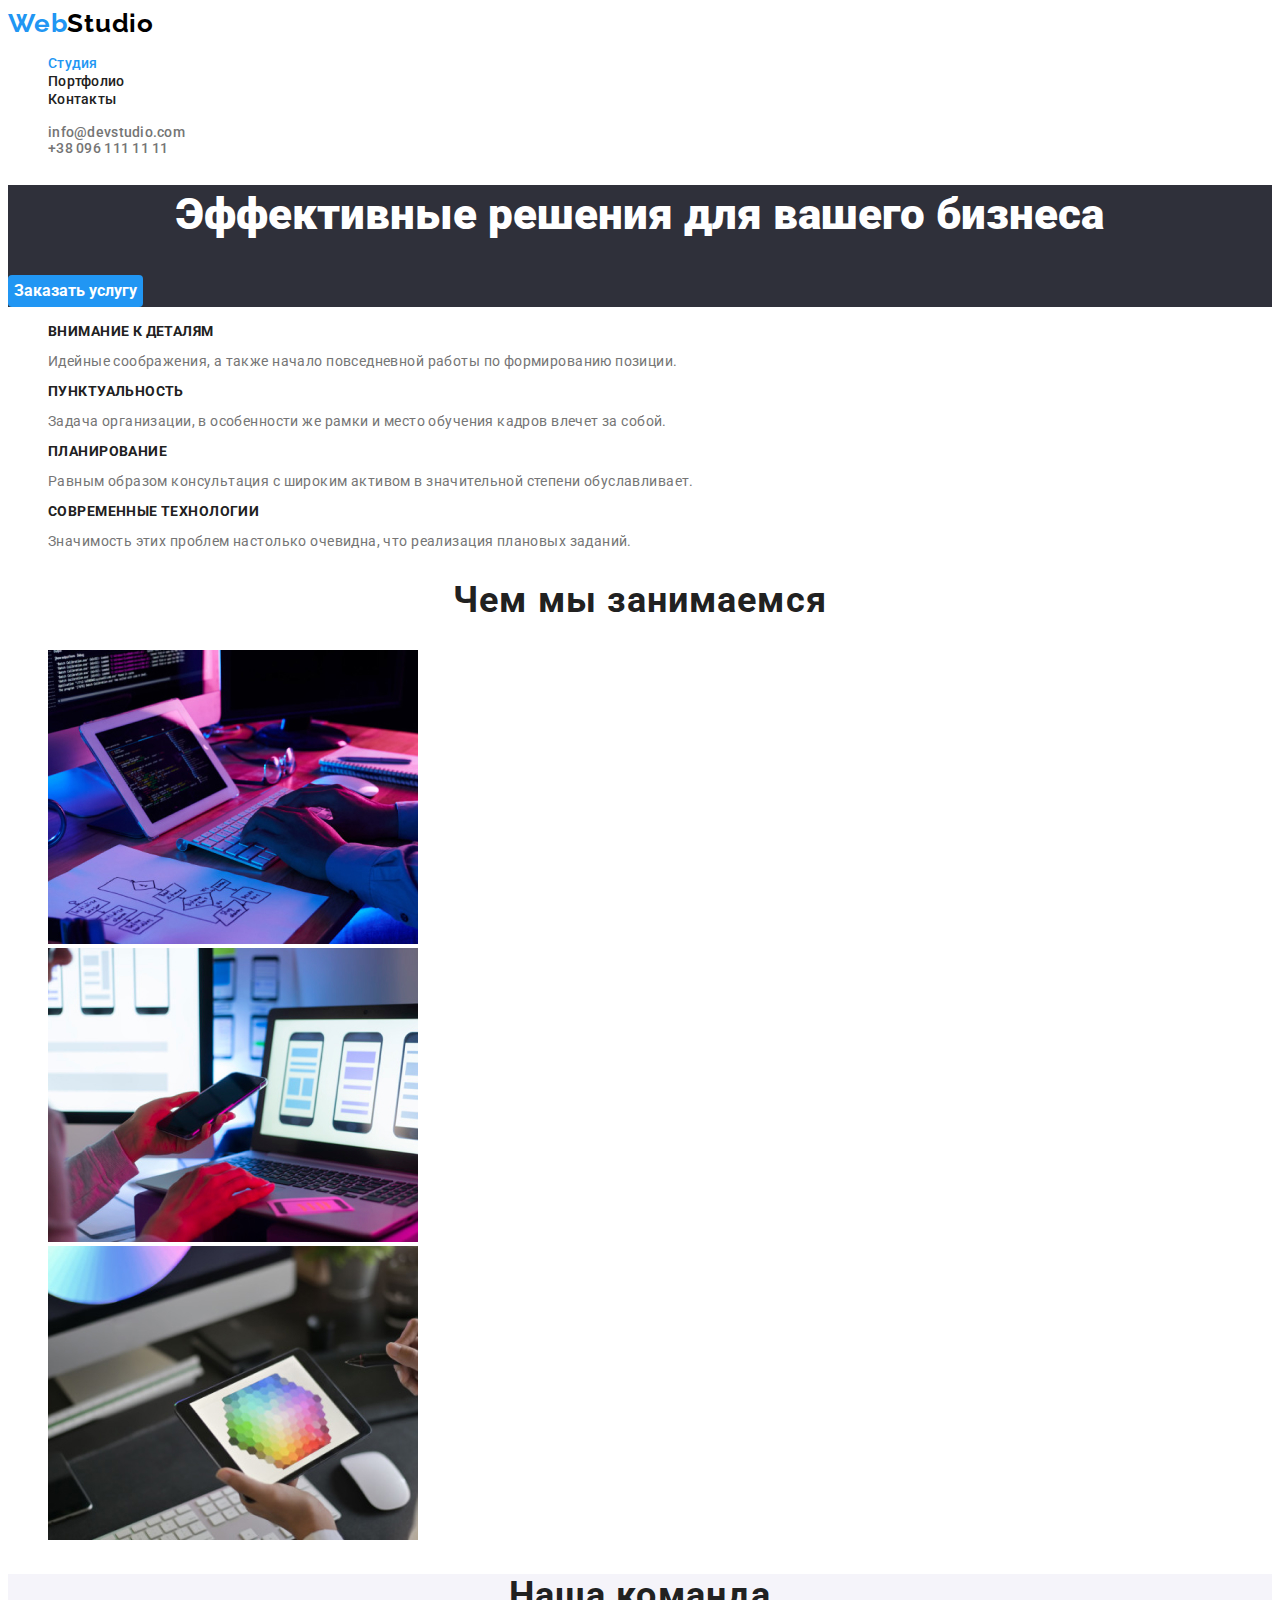
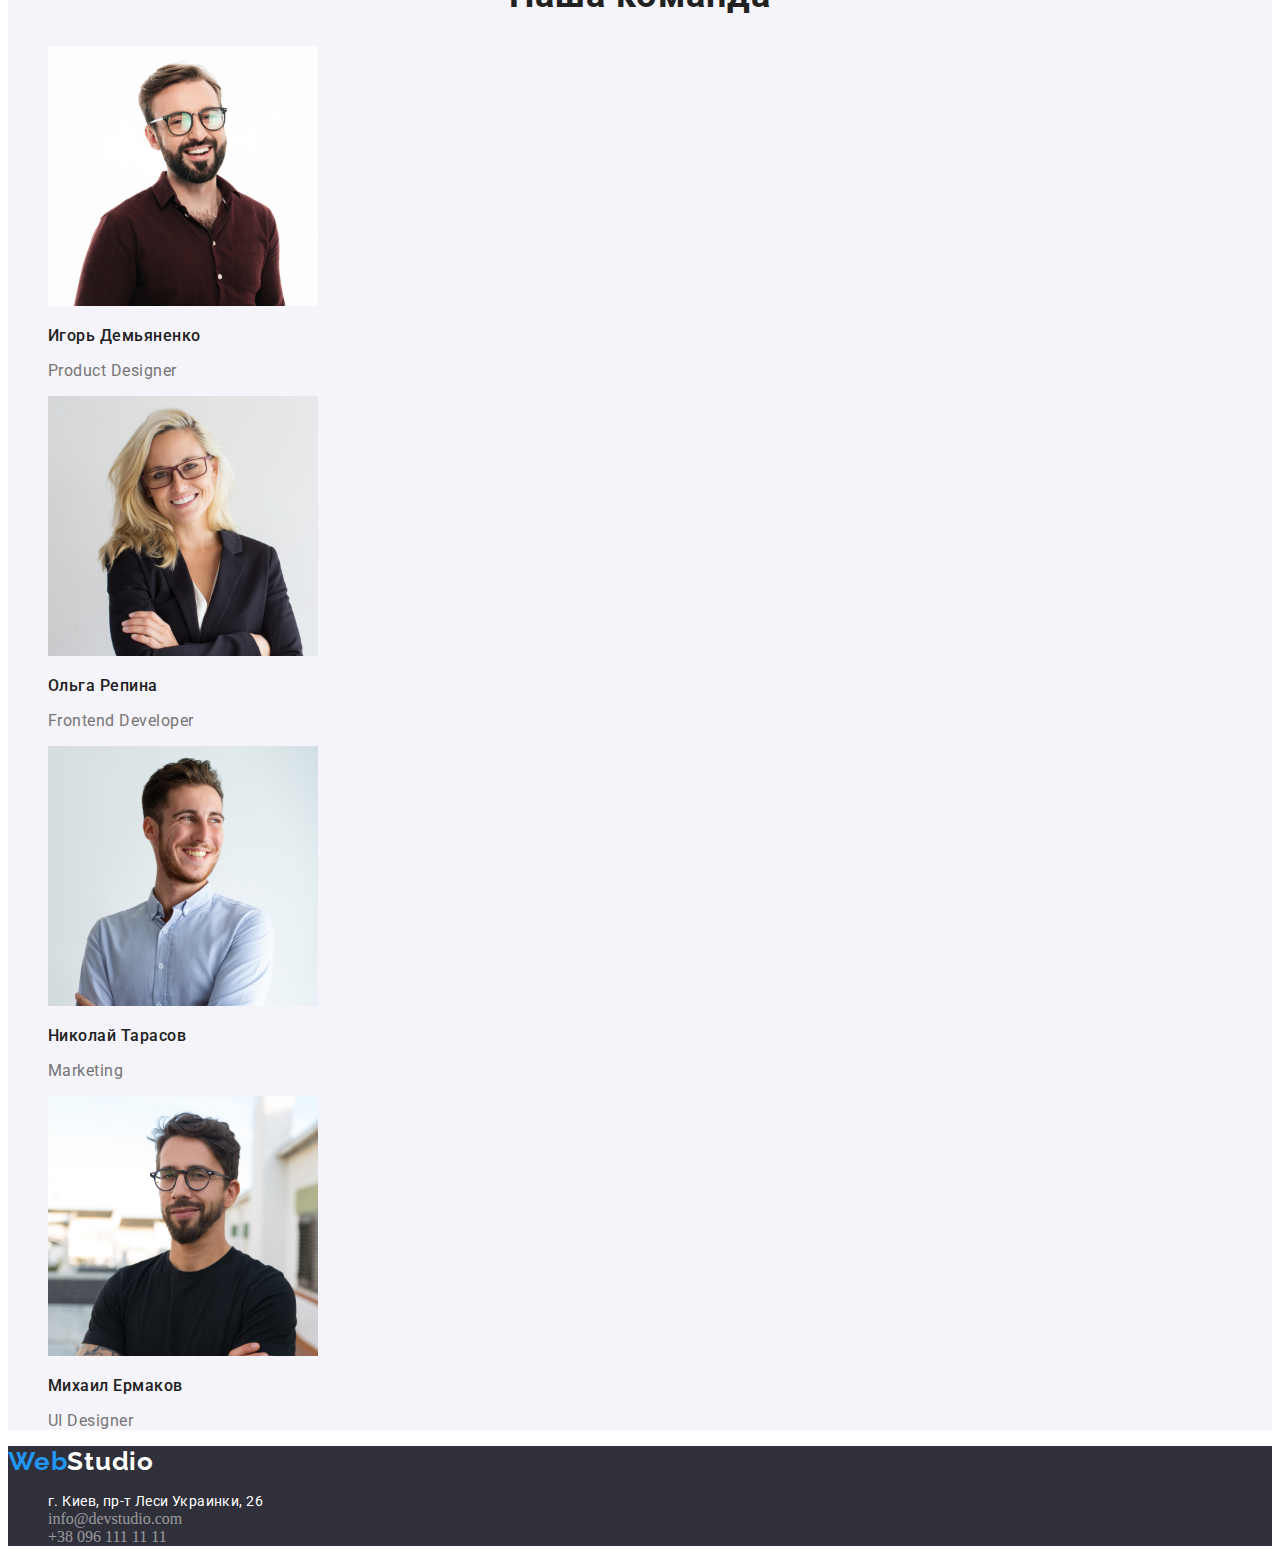
<file: index.html>
<!DOCTYPE html>
<html lang="ru">
<head>
    <meta charset="UTF-8">
    <meta name="viewport" content="width=device-width, initial-scale=1.0">
    <title>Студия</title>
    <link rel="preconnect" href="https://fonts.gstatic.com">
    <link rel="preconnect" href="https://fonts.gstatic.com">
    <link href="https://fonts.googleapis.com/css2?family=Raleway:wght@700&family=Roboto:wght@400;500;700;900&display=swap" rel="stylesheet">
    <link rel="stylesheet" href="https://cdnjs.cloudflare.com/ajax/libs/modern-normalize/1.0.0/modern-normalize.min.css"
     integrity="sha512-ISS7cAi1PEhQ8jnbJpJZMd29NlhNj4AWYyLOSp2CE/CsHxTCu+r+t0D2yoJudVrd0/8fTVPUVDzY5Tvli75u/g==" crossorigin="anonymous" />
    <link rel="stylesheet" href="./css/styles.css">
</head>
<body>
        <!--COMPONENTS-->
    <header class="header">
        <nav class="header-nav">
            <a class="logo link" >
            <span class="logo-color">Web</span>Studio
        </a>
        <ul class="nav-list list" >
            <li class="nav-item"><a class="active nav-link link">Студия</a></li>
            <li class="nav-item"><a href="./portfolio.html" class="nav-link link">Портфолио</a></li>
            <li class="nav-item"><a class="nav-link link" >Контакты</a></li>
        </ul>
        </nav>
        <ul class="info-link list">
            <li>
              <a class="info link"  href="mailto:info@devstudio.com">info@devstudio.com</a>
            </li>
            <li>
              <a class="info link" href="tel:+380961111111">+38 096 111 11 11</a>
            </li>
          </ul>
    </header>

    <main>
        <!--HERO-->
        <section class="hero">
            <div class="hero-right-site">
                <h1 class="hero-title">
                    Эффективные решения для вашего бизнеса
                </h1>
                <button class="modal-btn" type="button">
                    Заказать услугу
                </button>
            </div>
        </section>

         <!--ABOUT-->
        <section class="about">
            <ul class=" list">
                   <li class="work">
                       <h3 class="work-title">  Внимание к деталям</h3>
                        <p class="work-text">
                        Идейные соображения, а также начало повседневной работы по формированию позиции.
                        </p>
                    </li>
                <li class="work">
                    <h3 class="work-title">Пунктуальность</h3>
                    <p class="work-text">
                    Задача организации, в особенности же рамки и место обучения кадров влечет за собой.
                    </p>
                </li>
                <li class="work">
                    <h3 class="work-title">Планирование</h3>
                    <p class="work-text">
                    Равным образом консультация с широким активом в значительной степени обуславливает.
                    </p>
                </li>
                <li class="work">
                    <h3 class="work-title">Современные технологии </h3>
                    <p class="work-text">
                    Значимость этих проблем настолько очевидна, что реализация плановых заданий.
                    </p>
                </li>
            </ul>
        </section>

        <!--SERVICES-->
            <section class="services">
                <h2 class="caption">
                    Чем мы занимаемся
                </h2>
                <ul class="list">
                    <li class="caption-pic">
                        <img src="./images/box1.jpg" alt="Верстает" width="370" height="294">
                    </li>
                    <li class="caption-pic">
                        <img src="./images/box2.jpg" alt="Сидит" width="370" height="294">
                    </li>
                    <li class="caption-pic">
                        <img src="./images/box3.jpg" alt="Работает" width="370" height="294">
                    </li>
                </ul>
        </section>
        
        <!--MASTERS-->
       <section class="masters">
        <h2 class="caption">Наша команда</h2>
        <ul class="list">
          <li>
            <img src="./images/img.jpg" width="270" height="260" alt="Игорь Демьяненко - Дизайнер продуктов" />
            <h3 class="work-name">Игорь Демьяненко</h3>
            <p lang="en" class="position">Product Designer</p>
          </li>
          <li>
            <img src="./images/img1.jpg" width="270" height="260" alt="Ольга Репина-фронтенд-разработчик" />
            <h3 class="work-name">Ольга Репина</h3>
            <p lang="en" class="position">Frontend Developer</p>
          </li>
          <li>
            <img src="./images/img2.jpg" width="270" height="260"
              alt="Николай Тарасов-Маркетинг-UI дизайнер" />
  
            <h3 class="work-name">Николай Тарасов</h3>
            <p lang="en" class="position">Marketing</p>
          </li>
          <li>
            <img src="./images/img3.jpg" width="270" height="260" alt="Михаил Ермаков-UI Designer" />
            <h3 class="work-name">Михаил Ермаков</h3>
            <p lang="en" class="position">UI Designer</p>
          </li>
        </ul>
      </section>
    </main>

    <!--CONTACTS-->
    <footer class="contacts">
        <a class="link logo logo-contacts" href=""><span class="logo-color">Web</span>Studio </a>
    <address class="address">
        <ul class="list">
          <li>
            <a class="link maps" href="https://goo.gl/maps/Kj9o169cFubhBfax5" target="_blank" rel="noopener noreferrer">
              г. Киев, пр-т Леси Украинки, 26
            </a>
          </li>
          <li>
            <a class="link contacts-info" href="mailto:info@devstudio.com">info@devstudio.com</a>
          </li>
          <li>
            <a class="link contacts-info" href="tel:+380961111111">+38 096 111 11 11</a>
          </li>
        </ul>
      </address>
    </footer>
</body>
</html>
</file>
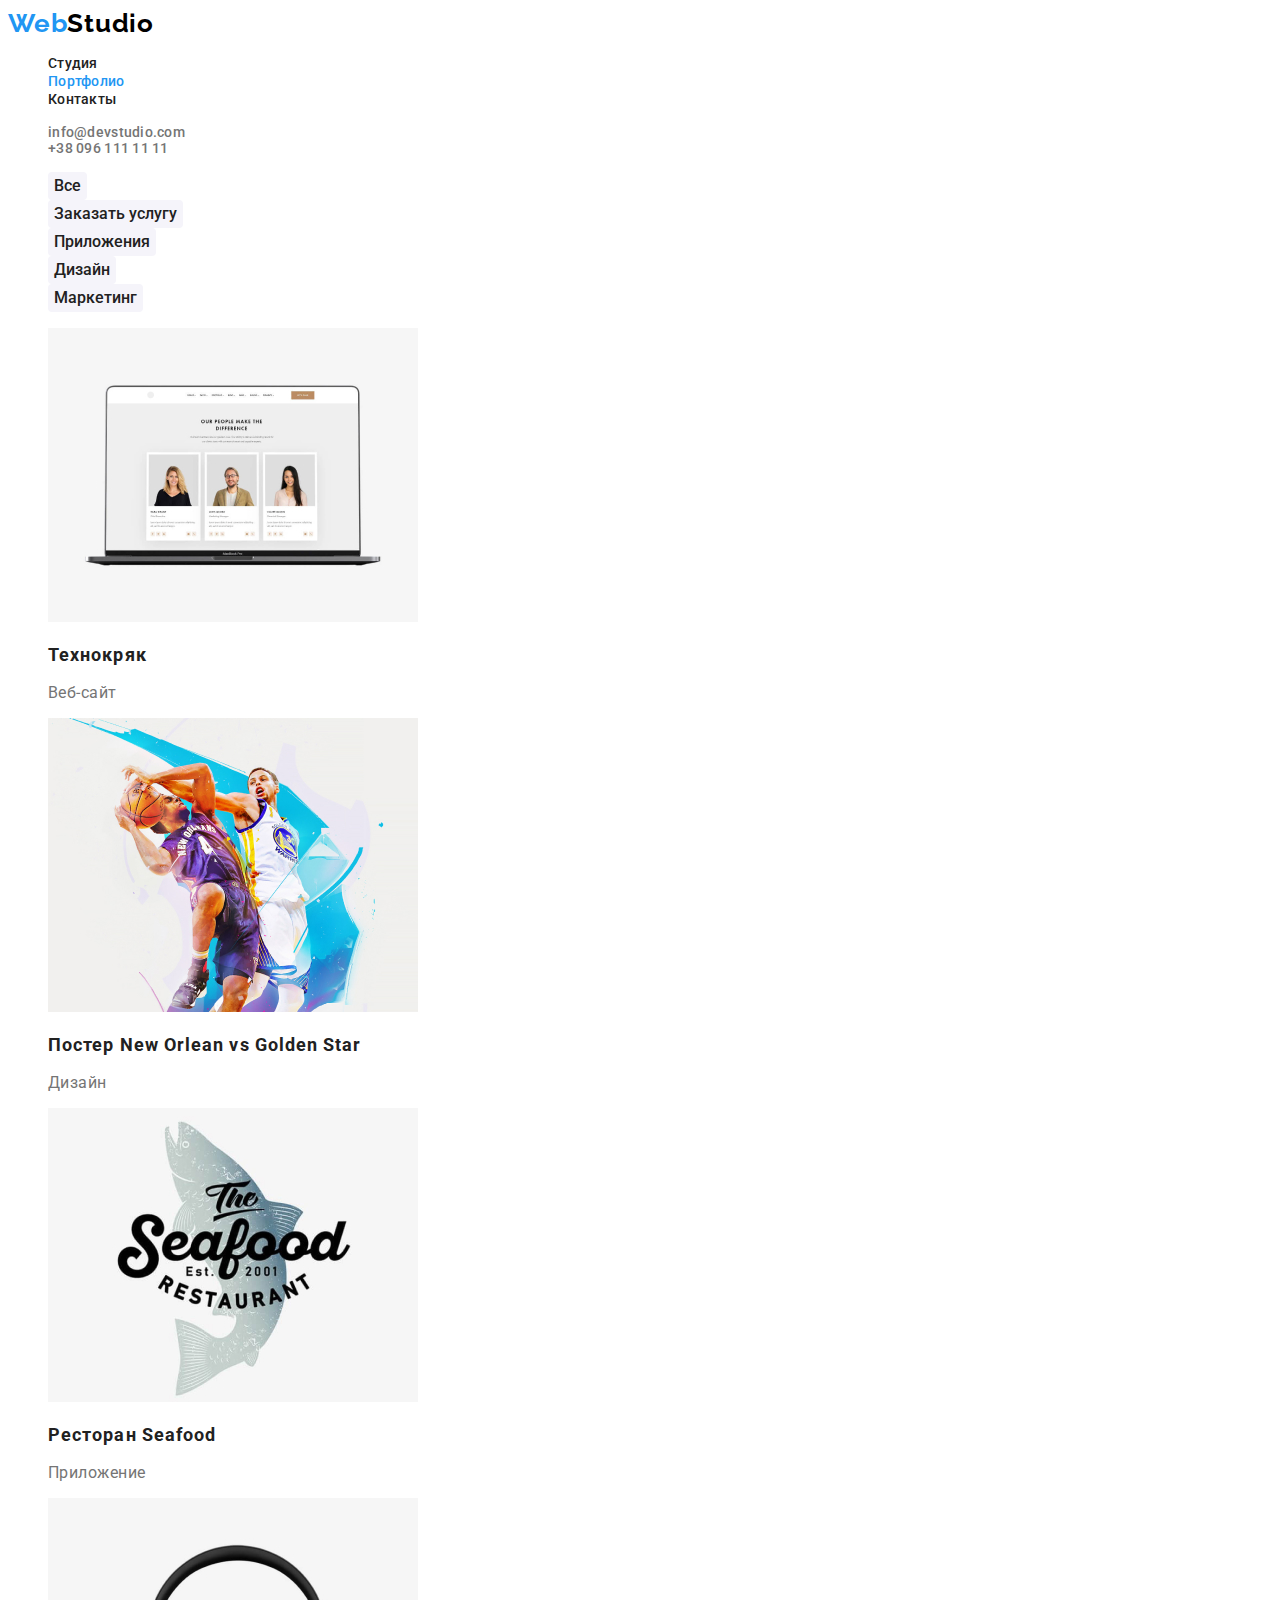
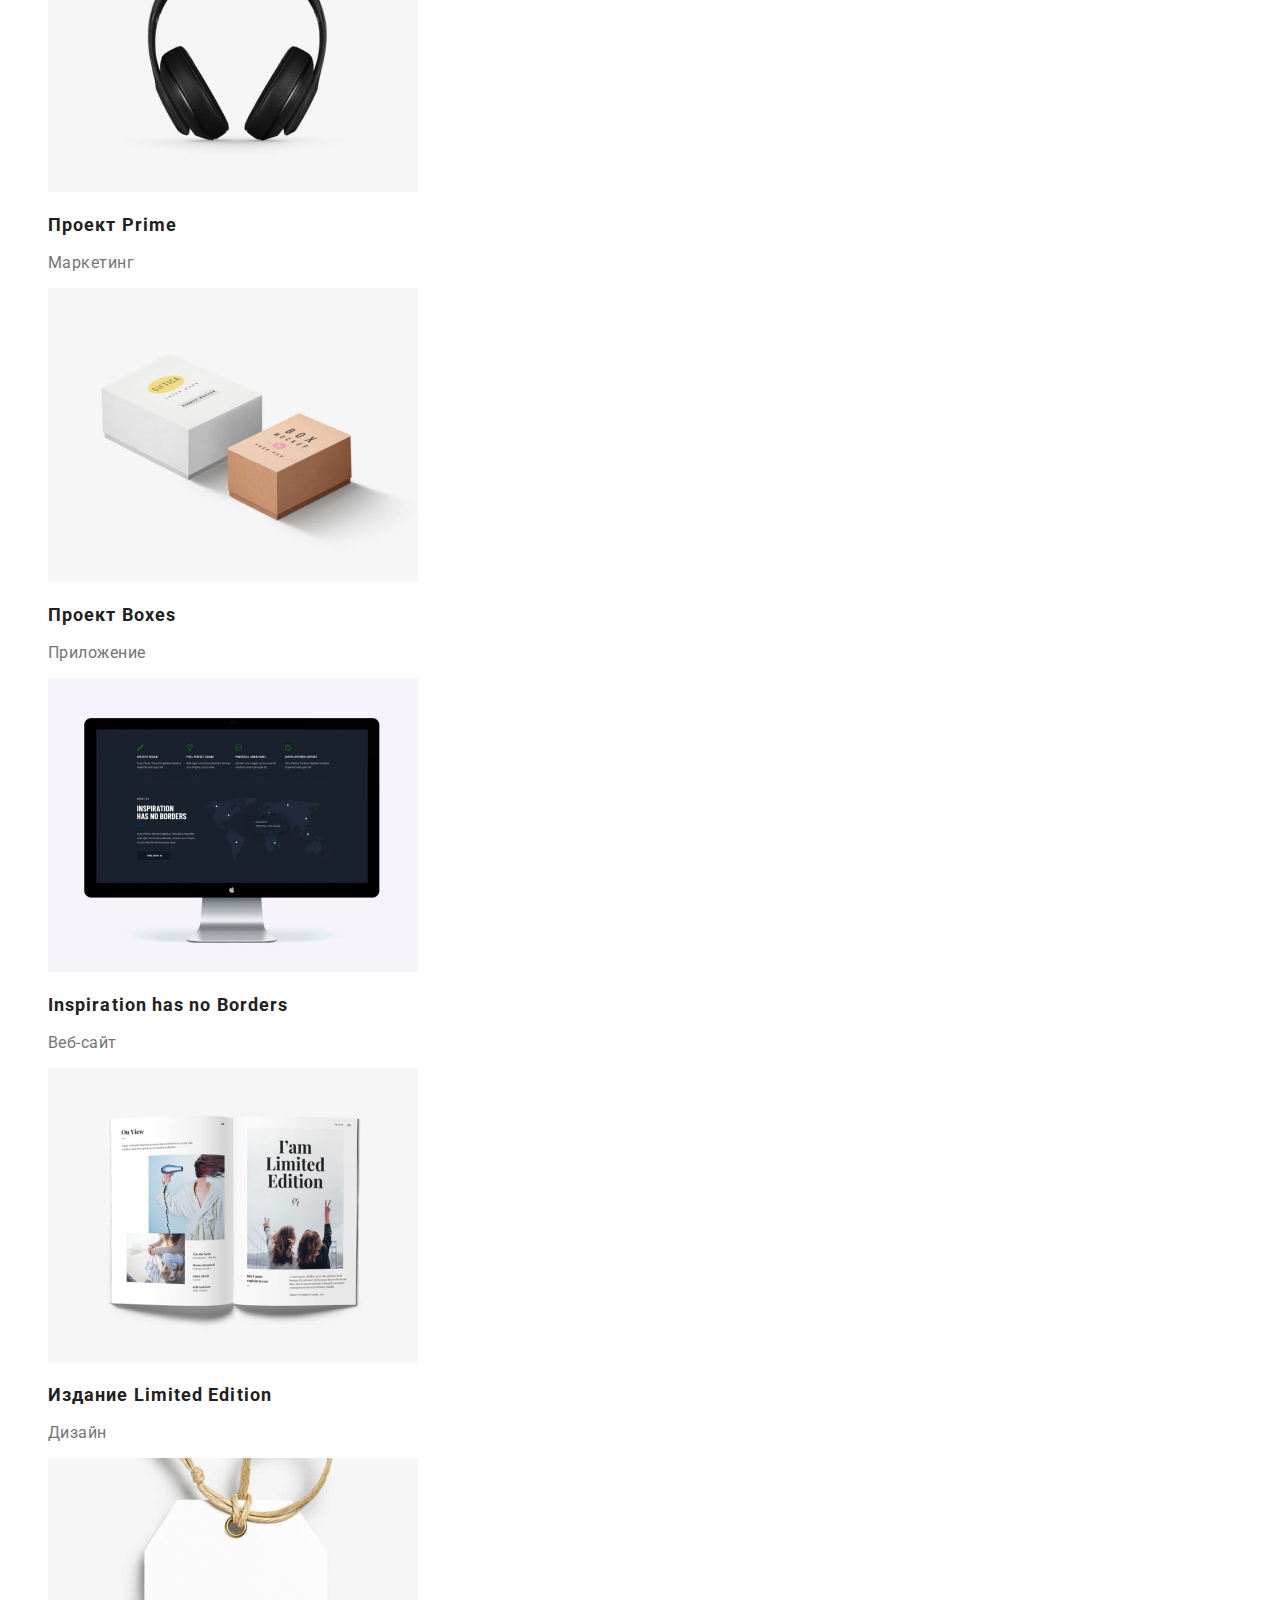
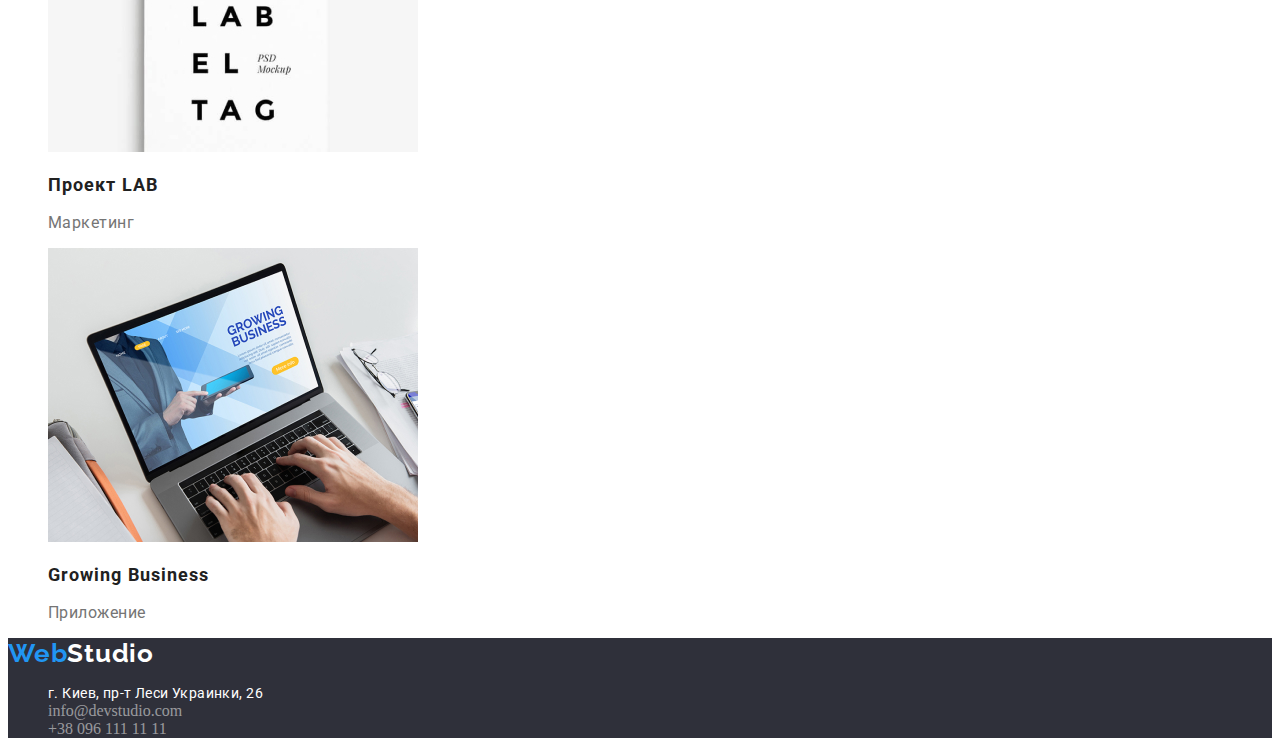
<file: portfolio.html>
<!DOCTYPE html>
<html lang="ru">
<head>
    <meta charset="UTF-8">
    <meta name="viewport" content="width=device-width, initial-scale=1.0">
    <title>Портфолио</title>
    <link rel="preconnect" href="https://fonts.gstatic.com">
    <link rel="preconnect" href="https://fonts.gstatic.com">
    <link rel="preconnect" href="https://fonts.gstatic.com">
    <link href="https://fonts.googleapis.com/css2?family=Raleway:wght@700&family=Roboto:wght@400;500;700;900&display=swap" rel="stylesheet">
<link rel="stylesheet" href="https://cdnjs.cloudflare.com/ajax/libs/modern-normalize/1.0.0/modern-normalize.min.css"
 integrity="sha512-ISS7cAi1PEhQ8jnbJpJZMd29NlhNj4AWYyLOSp2CE/CsHxTCu+r+t0D2yoJudVrd0/8fTVPUVDzY5Tvli75u/g==" crossorigin="anonymous" />
<link rel="stylesheet" href="./css/styles.css">
</head>
<body>
    
       <!--COMPONENTS-->
       <header class="header">
        <nav class="heade-nav">
            <a class="logo link" >
            <span class="logo-color">Web</span>Studio
        </a>
        <ul class="nav-list list" >
            <li class="nav-item"><a href="./index.html" class="nav-link link">Студия</a></li>
            <li class="nav-item"><a class="active nav-link link">Портфолио</a></li>
            <li class="nav-item"><a class="nav-link link" >Контакты</a></li>
        </ul>
        </nav>
        <ul class="info-link list">
            <li>
              <a class="info link"  href="mailto:info@devstudio.com">info@devstudio.com</a>
            </li>
            <li>
              <a class="info link" href="tel:+380961111111">+38 096 111 11 11</a>
            </li>
          </ul>
    </header>

    <main>
        <!--MENU-->
        <section>
            <h1 hidden>Портфолио</h1>
            <ul class="list">
                <li class="link">
                    <button class="btn-menu" type="button">
                        Все
                    </button>
                </li>
                <li class="link">
                    <button class="btn-menu" type="button">
                        Заказать услугу
                    </button>
                </li>
                <li class="link">
                    <button class="btn-menu"  type="button">
                        Приложения
                    </button>
                </li>
                <li class="link" >
                    <button class="btn-menu" type="button">
                        Дизайн
                    </button>
                </li>
                <li class="link">
                    <button class="btn-menu" type="button">
                        Маркетинг
                    </button>
                </li>
            </ul>
        </section>

        <!--PORTFOLIO-->
        <section class="portfolio">
            <h2 hidden >Сайты</h2>
            <ul class="list">
                <li class="link">
                    <img src="./images/img10.jpg" width="370" height="294" alt="Технокряк" />
                    <h3 class="site-name">Технокряк</h3>
                    <p class="preview-name">Веб-сайт</p>
                </li>
                <li class="link">
                    <img src="./images/img5.jpg" width="370" height="294" alt="Постер New Orlean vs Golden Star" />
                    <h3 class="site-name">Постер New Orlean vs Golden Star</h3>
                    <p class="preview-name">Дизайн</p>
                </li>
                <li class="link" >
                    <img src="./images/img6.jpg" width="370" height="294" alt="Ресторан Seafood" />
                    <h3 class="site-name" >Ресторан Seafood</h3>
                    <p class="preview-name">Приложение</p>
                </li>
                <li class="link">
                    <img src="./images/img8.jpg" width="370" height="294" alt="Проект Prime" />
                    <h3 class="site-name">Проект Prime</h3>
                    <p class="preview-name">Маркетинг</p>
                </li>
                <li class="link">
                    <img src="./images/img13.jpg" width="370" height="294" alt="Проект Boxes" />
                    <h3 class="site-name">Проект Boxes</h3>
                    <p class="preview-name" >Приложение</p>
                </li>
                <li class="link">
                    <img src="./images/img12.jpg" width="370" height="294" alt="Inspiration has no Borders" />
                    <h3 class="site-name">Inspiration has no Borders</h3>
                    <p class="preview-name">Веб-сайт</p>
                </li>
                <li class="link">
                    <img src="./images/img7.jpg" width="370" height="294" alt="Издание Limited Edition" />
                    <h3 class="site-name">Издание Limited Edition</h3>
                    <p class="preview-name">Дизайн</p>
                </li>
                <li class="link" >
                    <img src="./images/img11.jpg" width="370" height="294" alt="Проект LAB" />
                    <h3 class="site-name">Проект LAB</h3>
                    <p class="preview-name">Маркетинг</p>
                </li>
                <li class="link">
                    <img src="./images/img9.jpg" width="370" height="294" alt="Growing Business" />
                    <h3 class="site-name">Growing Business</h3>
                    <p class="preview-name">Приложение</p>
                </li>
            </ul>
        </section>
    </main>

    <!--CONTACTS-->
    <footer class="contacts">
        <a class="link logo logo-contacts" href=""><span class="logo-color">Web</span>Studio </a>
    <address class="address">
        <ul class="list">
          <li>
            <a class="link maps" href="https://goo.gl/maps/Kj9o169cFubhBfax5" target="_blank" rel="noopener noreferrer">
              г. Киев, пр-т Леси Украинки, 26
            </a>
          </li>
          <li>
            <a class="link contacts-info" href="mailto:info@devstudio.com">info@devstudio.com</a>
          </li>
          <li>
            <a class="link contacts-info" href="tel:+380961111111">+38 096 111 11 11</a>
          </li>
        </ul>
      </address>
    </footer>
</body>
</html>
</file>
<file: css/styles.css>
/*===COMPONENTS===*/
body {
    --main-font: "Roboto", sans-serif;
    --secondary-font: "Raleway", sans-serif;
    --accent-color: #2196f3;
    --secondary-color: #212121;
}
.link {
	text-decoration: none;
}
.list {
	list-style: none;
}
.address {
	font-style: normal;
}
.logo {
	color: #000000;
	font-family: "Raleway", sans-serif;
	font-weight: 700;
	font-size: 26px;
	line-height: 1, 19;
	letter-spacing: 0.03em;
}
.nav-link {
	font-family: "Roboto", sans-serif;
	font-weight: 500;
	font-size: 14px;
	line-height: 1, 17;
	letter-spacing: 0.02em;
	font-style: normal;
	color: #212121;
}
.nav-link:hover,
.nav-link:focus {
	color: #2196f3;
}
.active {
	color: #2196f3;
}
.info-link {
	font-family: "Roboto", sans-serif;
	font-weight: 500;
	font-size: 14px;
	line-height: 1, 17;
	letter-spacing: 0.02em;
	font-style: normal;
}
.info {
	color: #757575;
}
.info:hover,
.info:focus {
	color: #2196f3;
}
/*===END COMPONENTS===*/

/*===HERO===*/
.hero-title {
	font-family: "Roboto", sans-serif;
	font-weight: 900;
	font-size: 44px;
	text-align: center;
	line-height: 1.36;
	color: #ffffff;
}
.hero-right-site {
	background: #2f303a;
}
.modal-btn {
	font-family: "Roboto", sans-serif;
	font-weight: 700;
	font-size: 16px;
	line-height: 1.87;
	color: #ffffff;
	background-color: #2196f3;
	cursor: pointer;
	border-radius: 4px;
	border: none;
}
.modal-btn:hover,
.modal-btn {
	background-color: #2196f3;
}
/*=== END HERO===*/

/*===ABOUT===*/
.work-title {
	font-family: "Roboto", sans-serif;
	font-weight: 700;
	font-size: 14px;
	line-height: 1, 14;
	letter-spacing: 0.03em;
	font-style: normal;
	color: #212121;
	text-transform: uppercase;
}
.work-text {
	font-family: "Roboto", sans-serif;
	font-weight: 400;
	font-size: 14px;
	line-height: 1, 71;
	letter-spacing: 0.03em;
	font-style: normal;
	color: #757575;
}
/*=== END ABOUT===*/

/*=== SERVICES===*/
.caption {
	font-family: "Roboto", sans-serif;
	font-weight: 700;
	font-size: 36px;
	line-height: 1, 16;
	text-align: center;
	letter-spacing: 0.03em;
	font-style: normal;
	color: #212121;
}
/*=== END SERVICES===*/

/*=== MASTERS===*/
.masters {
	background: #f5f4fa;
}
.work-name {
	font-family: "Roboto", sans-serif;
	font-weight: 500;
	font-size: 16px;
	line-height: 1, 18;
	letter-spacing: 0.03em;
	font-style: normal;
	color: #212121;
}
.position {
	font-family: "Roboto", sans-serif;
	font-weight: 400;
	font-size: 16px;
	line-height: 1, 18;
	letter-spacing: 0.03em;
	font-style: normal;
	color: #757575;
}
/*===END MASTERS===*/

/*===CONTACTS===*/
.contacts {
	background-color: #2f303a;
}
.logo-color {
	color: #2196f3;
	font-family: "Raleway", sans-serif;
	font-weight: 700;
	font-size: 26px;
	line-height: 1, 19;
	letter-spacing: 0.03em;
}
.logo-contacts {
	color: #ffffff;
	font-family: "Raleway", sans-serif;
	font-weight: 700;
	font-size: 26px;
	line-height: 1, 19;
	letter-spacing: 0.03em;
}
.maps {
	font-family: "Roboto", sans-serif;
	color: #ffffff;
	font-weight: 400;
	font-size: 14px;
	line-height: 1, 71;
	letter-spacing: 0.03em;
	font-style: #ffffff;
}
.contacts-info {
	color: rgba(225, 225, 225, 0.6);
}
/*===END CONTACTS===*/

/*===========PORTFOLIO===============*/
/*===MENU===*/
.btn-menu {
	font-family: "Roboto", sans-serif;
	font-weight: 500;
	font-size: 16px;
	line-height: 1.62;
	cursor: pointer;
	color: #212121;
	background-color: #f5f4fa;
	border-radius: 4px;
	border: none;
}
.btn-menu:hover {
	color: #ffffff;
	background-color: #2196f3;
}
/*===END MENU===*/

/*===PORTFOLIO===*/
.site-name {
	font-family: "Roboto", sans-serif;
	font-weight: 700;
	font-size: 18px;
	line-height: 2, 25;
	letter-spacing: 0.06em;
	font-style: normal;
	color: #212121;
}
.preview-name {
	font-family: "Roboto", sans-serif;
	font-weight: 400;
	font-size: 16px;
	line-height: 1, 87;
	letter-spacing: 0.03em;
	font-style: normal;
	color: #757575;
}
</file>
